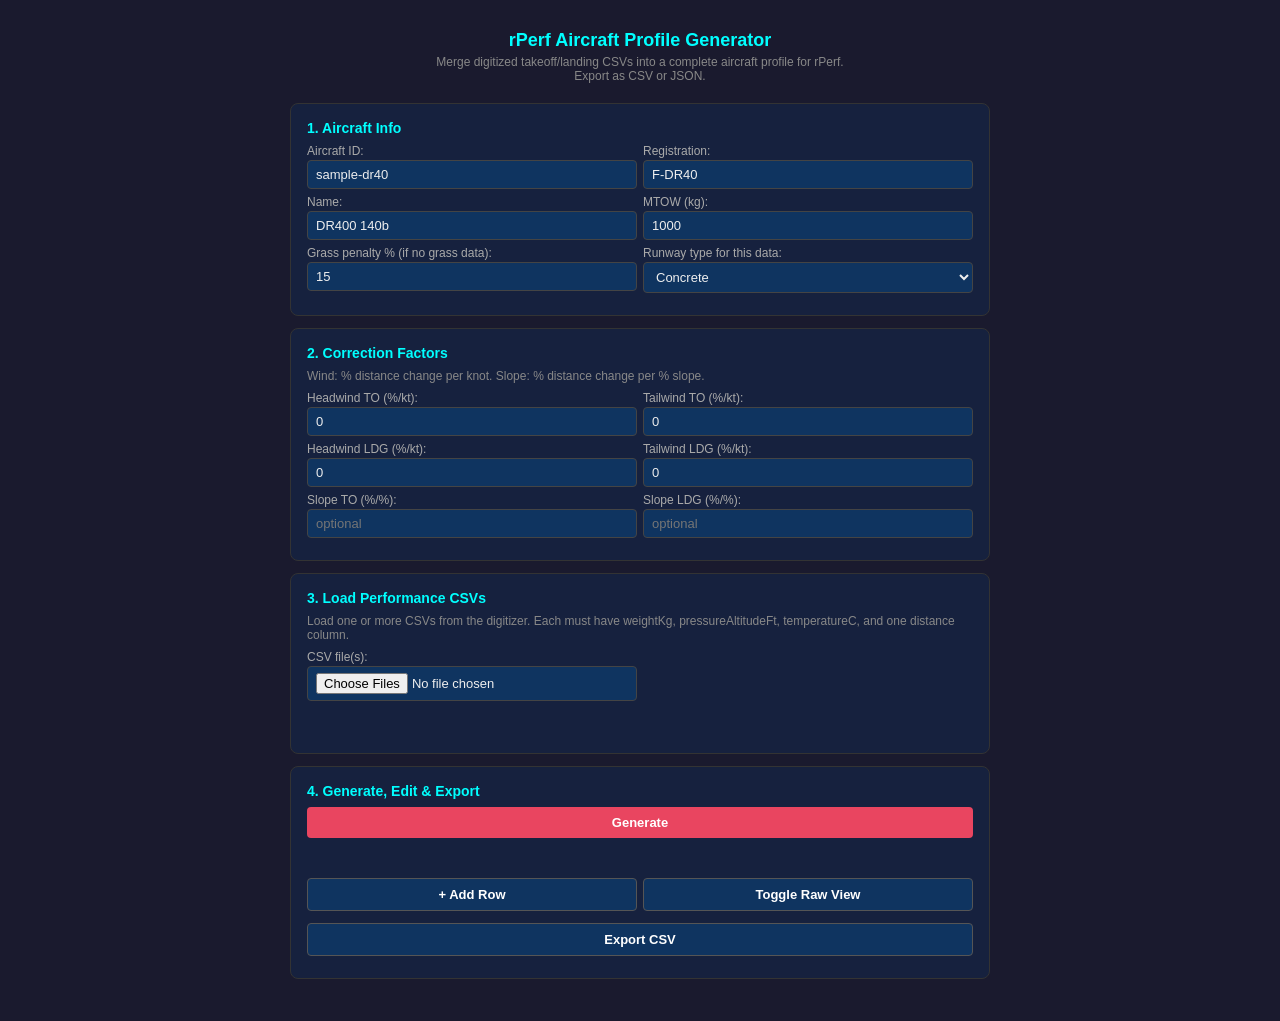
<file: aircraft-profile-generator/index.html>
<!DOCTYPE html>
<html lang="en">
<head>
<meta charset="UTF-8">
<title>rPerf Aircraft Profile Generator</title>
<link rel="stylesheet" href="style.css">
</head>
<body>

<h1>rPerf Aircraft Profile Generator</h1>
<p class="sub">Merge digitized takeoff/landing CSVs into a complete aircraft profile for rPerf.<br>Export as CSV or JSON.</p>

<div class="card">
  <h2>1. Aircraft Info</h2>
  <div class="grid2">
    <div class="field"><label>Aircraft ID:</label><input type="text" id="aircraftId" value="sample-dr40" placeholder="e.g. sample-dr40"></div>
    <div class="field"><label>Registration:</label><input type="text" id="registration" value="F-DR40" placeholder="e.g. F-ABCD"></div>
  </div>
  <div class="grid2">
    <div class="field"><label>Name:</label><input type="text" id="acName" value="DR400 140b" placeholder="e.g. DR400 140b"></div>
    <div class="field"><label>MTOW (kg):</label><input type="number" id="mtowKg" value="1000"></div>
  </div>
  <div class="grid2">
    <div class="field"><label>Grass penalty % (if no grass data):</label><input type="number" id="grassPenalty" value="15"></div>
    <div class="field"><label>Runway type for this data:</label>
      <select id="runwayType"><option value="concrete">Concrete</option><option value="grass">Grass</option></select>
    </div>
  </div>
</div>

<div class="card">
  <h2>2. Correction Factors</h2>
  <p>Wind: % distance change per knot. Slope: % distance change per % slope.</p>
  <div class="grid2">
    <div class="field"><label>Headwind TO (%/kt):</label><input type="number" id="hwTo" value="0" step="0.1"></div>
    <div class="field"><label>Tailwind TO (%/kt):</label><input type="number" id="twTo" value="0" step="0.1"></div>
  </div>
  <div class="grid2">
    <div class="field"><label>Headwind LDG (%/kt):</label><input type="number" id="hwLdg" value="0" step="0.1"></div>
    <div class="field"><label>Tailwind LDG (%/kt):</label><input type="number" id="twLdg" value="0" step="0.1"></div>
  </div>
  <div class="grid2">
    <div class="field"><label>Slope TO (%/%):</label><input type="number" id="slopeTo" value="" step="0.1" placeholder="optional"></div>
    <div class="field"><label>Slope LDG (%/%):</label><input type="number" id="slopeLdg" value="" step="0.1" placeholder="optional"></div>
  </div>
</div>

<div class="card">
  <h2>3. Load Performance CSVs</h2>
  <p>Load one or more CSVs from the digitizer. Each must have weightKg, pressureAltitudeFt, temperatureC, and one distance column.</p>
  <div class="grid2">
    <div class="field"><label>CSV file(s):</label><input type="file" id="csvFiles" accept=".csv" multiple></div>
  </div>
  <p class="status" id="loadStatus"></p>
</div>

<div class="card">
  <h2>4. Generate, Edit &amp; Export</h2>
  <div class="row-btns">
    <button onclick="generate()">Generate</button>
  </div>
  <p class="status" id="genStatus"></p>
  <div id="table-wrap"></div>
  <div class="row-btns" style="margin-top:6px">
    <button class="secondary" onclick="addRow()">+ Add Row</button>
    <button class="secondary" onclick="toggleRaw()">Toggle Raw View</button>
  </div>
  <textarea id="output" readonly style="display:none"></textarea>
  <div class="row-btns" style="margin-top:6px">
    <button class="secondary" onclick="doExport()">Export CSV</button>
  </div>
</div>

<script src="app.js"></script>
</body>
</html>
</file>
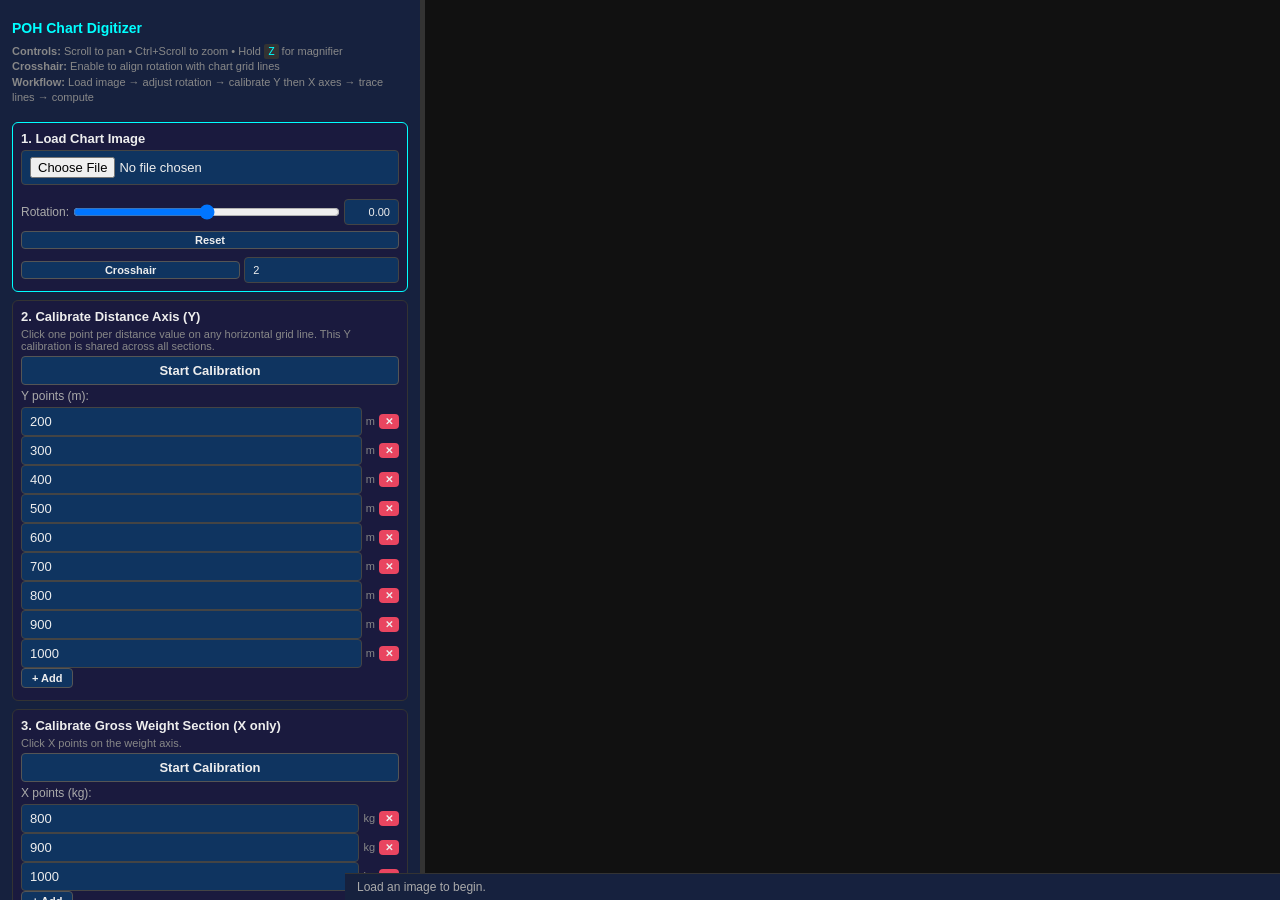
<file: poh-chart-digitizer/index.html>
<!DOCTYPE html>
<html lang="en">
<head>
<meta charset="UTF-8">
<title>POH Chart Digitizer</title>
<link rel="stylesheet" href="style.css">
</head>
<body>

<div id="sidebar">
  <h2>POH Chart Digitizer</h2>
  <div style="font-size: 11px; color: #888; margin-bottom: 8px; line-height: 1.4;">
    <strong>Controls:</strong> Scroll to pan • Ctrl+Scroll to zoom • Hold <kbd style="background:#333;padding:1px 4px;border-radius:2px;color:#0ff;">Z</kbd> for magnifier<br>
    <strong>Crosshair:</strong> Enable to align rotation with chart grid lines<br>
    <strong>Workflow:</strong> Load image → adjust rotation → calibrate Y then X axes → trace lines → compute
  </div>

  <div class="step active" id="step-load">
    <h3>1. Load Chart Image</h3>
    <input type="file" id="fileInput" accept="image/*">
    <div class="row" style="margin-top: 8px; flex-wrap: wrap;">
      <label>Rotation:</label>
      <input type="range" id="rotation-slider" min="-5" max="5" step="0.01" value="0" oninput="applyRotation(parseFloat(this.value))" style="flex: 1; min-width: 100px;">
      <input type="text" id="rotation-val" value="0.00" onchange="var v=parseFloat(this.value)||0; document.getElementById('rotation-slider').value=v; applyRotation(v);" style="flex: none; width: 55px; font-size: 11px; text-align: right;">
      <button class="secondary" onclick="document.getElementById('rotation-slider').value=0; applyRotation(0);" style="flex: none; padding: 2px 6px; font-size: 11px;">Reset</button>
    </div>
    <div class="row" style="margin-top: 4px;">
      <button class="secondary" id="crosshair-btn" onclick="toggleCrosshair()" style="flex: 6; padding: 2px 6px; font-size: 11px;">Crosshair</button>
      <input type="number" id="crosshair-width" min="1" max="10" step="1" value="2" oninput="crosshairWidth = parseFloat(this.value) || 2" style="flex: 4; min-width: 0; font-size: 11px;" title="Crosshair thickness (px)">
    </div>
  </div>

  <div class="step" id="step-cal-y">
    <h3>2. Calibrate Distance Axis (Y)</h3>
    <p>Click one point per distance value on any horizontal grid line. This Y calibration is shared across all sections.</p>
    <button class="secondary" onclick="startYCalibration()">Start Calibration</button>
    <label>Y points (m):</label>
    <div id="cal-y-pts"></div>
    <p id="cal-y-status" style="color:#0f0;"></p>
  </div>

  <div class="step" id="step-cal-right">
    <h3>3. Calibrate Gross Weight Section (X only)</h3>
    <p>Click X points on the weight axis.</p>
    <button class="secondary" onclick="startCalibration('right')">Start Calibration</button>
    <label>X points (kg):</label>
    <div id="cal-right-x-pts"></div>
    <p id="cal-right-status" style="color:#0f0;"></p>
  </div>

  <div class="step" id="step-cal-left">
    <h3>4. Calibrate Outside Air Temperature Section (X only)</h3>
    <p>Click X points on the temperature axis.</p>
    <button class="secondary" onclick="startCalibration('left')">Start Calibration</button>
    <label>X points (°C):</label>
    <div id="cal-left-x-pts"></div>
    <p id="cal-left-status" style="color:#0f0;"></p>
  </div>

  <div class="step step-optional" id="step-cal-headwind">
    <h3>5. Calibrate Wind Section (X only) <span class="optional-badge">optional</span></h3>
    <p>Skip if your chart has no wind section. Negative = tailwind, positive = headwind.</p>
    <button class="secondary" onclick="startCalibration('headwind')">Start Calibration</button>
    <button class="secondary btn-reset" onclick="resetCalibration('headwind')">Reset</button>
    <label>X points (kt):</label>
    <div id="cal-headwind-x-pts"></div>
    <p id="cal-headwind-status" style="color:#0f0;"></p>
  </div>

  <div class="step step-optional" id="step-cal-obstacle">
    <h3>6. Calibrate Obstacle Section (X only) <span class="optional-badge">optional</span></h3>
    <p>Skip if your chart has no obstacle height section.</p>
    <button class="secondary" onclick="startCalibration('obstacle')">Start Calibration</button>
    <button class="secondary btn-reset" onclick="resetCalibration('obstacle')">Reset</button>
    <label>X points (m):</label>
    <div id="cal-obstacle-x-pts"></div>
    <p id="cal-obstacle-status" style="color:#0f0;"></p>
  </div>

  <div class="step" id="step-trace-left">
    <h3>7. Trace Altitude Lines — Outside Air Temperature</h3>
    <p>Select an altitude, click along its line from left to right.</p>
    <div id="alt-list-config"></div>
    <div class="row">
      <button class="secondary" id="btn-trace-left" onclick="startTracing('left')">Trace</button>
      <button class="secondary" id="btn-undo-left" onclick="undoLastPoint()" disabled>Undo</button>
      <button class="secondary" id="btn-done-left" onclick="finishLine()" disabled>Done</button>
    </div>
    <div class="line-list" id="left-lines"></div>
  </div>

  <div class="step" id="step-trace-right">
    <h3>8. Trace Reference Curves — Gross Weight</h3>
    <p>Trace the guide curves on the gross weight section.</p>
    <div id="right-curve-config"></div>
    <div class="row">
      <button class="secondary" id="btn-trace-right" onclick="startTracing('right')">Trace</button>
      <button class="secondary" id="btn-undo-right" onclick="undoLastPoint()" disabled>Undo</button>
      <button class="secondary" id="btn-done-right" onclick="finishLine()" disabled>Done</button>
    </div>
    <div class="line-list" id="right-lines"></div>
  </div>

  <div class="step step-optional" id="step-trace-headwind">
    <h3>9. Trace Reference Curves — Wind <span class="optional-badge">optional</span></h3>
    <p>Skip if not calibrated. Trace the guide curves on the wind section.</p>
    <div id="headwind-curve-config"></div>
    <div class="row">
      <button class="secondary" id="btn-trace-headwind" onclick="startTracing('headwind')">Trace</button>
      <button class="secondary" id="btn-undo-headwind" onclick="undoLastPoint()" disabled>Undo</button>
      <button class="secondary" id="btn-done-headwind" onclick="finishLine()" disabled>Done</button>
    </div>
    <div class="line-list" id="headwind-lines"></div>
  </div>

  <div class="step step-optional" id="step-trace-obstacle">
    <h3>10. Trace Reference Curves — Obstacle <span class="optional-badge">optional</span></h3>
    <p>Skip if not calibrated. Trace the guide curves on the obstacle height section.</p>
    <div id="obstacle-curve-config"></div>
    <div class="row">
      <button class="secondary" id="btn-trace-obstacle" onclick="startTracing('obstacle')">Trace</button>
      <button class="secondary" id="btn-undo-obstacle" onclick="undoLastPoint()" disabled>Undo</button>
      <button class="secondary" id="btn-done-obstacle" onclick="finishLine()" disabled>Done</button>
    </div>
    <div class="line-list" id="obstacle-lines"></div>
  </div>

  <div class="step" id="step-export">
    <h3>11. Compute &amp; Export</h3>
    <p>For each temp+altitude, crosses through each section and reads distance.</p>
    <div class="row"><label>Temp from (°C):</label><input type="number" id="temp-from" value="-20"><label>to:</label><input type="number" id="temp-to" value="40"><label>step:</label><input type="number" id="temp-step" value="5"></div>
    <div class="row"><label>Weights (kg, comma-sep):</label><input type="text" id="weights" value="" placeholder="Auto-filled from calibration"></div>
    <div class="row" style="flex-wrap: wrap;"><label>Wind samples (kt, comma-sep):</label><input type="text" id="wind-samples" value="-10,-5,5,10,15,20"><br><span class="hint" id="headwind-hint" style="width: 100%;">Negative = tailwind. Used to compute avg correction factor.</span></div>
    <div class="row"><label>Chart type:</label>
      <select id="chart-type"><option value="takeoff">Takeoff</option><option value="landing">Landing</option></select>
    </div>
    <div class="row" id="dist-type-row"><label>Distance type:</label>
      <select id="dist-type"><option value="groundroll">Ground Roll</option><option value="over50">Over 50ft/15m</option></select>
      <span class="hint" id="dist-type-hint">Hidden when obstacle section is active (both computed automatically)</span>
    </div>
    <button onclick="computeGrid()">Compute Grid</button>
    <button class="secondary" onclick="exportCSV()">Export CSV</button>
    <button class="secondary" onclick="saveProject()">Save Project</button>
    <button class="secondary" style="margin-top:4px" onclick="document.getElementById('loadProject').click()">Load Project</button>
    <input type="file" id="loadProject" accept=".json" style="display:none" onchange="loadProject(event)">
    <textarea id="output" readonly></textarea>
  </div>
</div>

<div id="resize-handle"></div>

<div id="canvas-wrap">
  <canvas id="canvas"></canvas>
</div>
<div id="info">Load an image to begin.</div>

<script src="calibration.js"></script>
<script src="tracing.js"></script>
<script src="compute.js"></script>
<script src="project.js"></script>
<script src="app.js"></script>
</body>
</html>
</file>
<file: aircraft-profile-generator/style.css>
* { box-sizing: border-box; margin: 0; padding: 0; }
body { font-family: -apple-system, sans-serif; background: #1a1a2e; color: #eee; display: flex; flex-direction: column; align-items: center; padding: 30px 20px; min-height: 100vh; }
h1 { font-size: 18px; color: #0ff; margin-bottom: 4px; }
p.sub { font-size: 12px; color: #888; margin-bottom: 20px; text-align: center; }
.card { background: #16213e; border: 1px solid #333; border-radius: 8px; padding: 16px; width: 100%; max-width: 700px; margin-bottom: 12px; }
.card h2 { font-size: 14px; margin-bottom: 8px; color: #0ff; }
.card p { font-size: 12px; color: #888; margin-bottom: 8px; }
label { font-size: 12px; color: #aaa; }
input[type="file"] { font-size: 13px; padding: 6px 8px; border: 1px solid #444; border-radius: 4px; background: #0f3460; color: #eee; width: 100%; margin-bottom: 6px; }
input[type="text"], input[type="number"] { font-size: 13px; padding: 6px 8px; border: 1px solid #444; border-radius: 4px; background: #0f3460; color: #eee; width: 100%; }
select { font-size: 13px; padding: 6px 8px; border: 1px solid #444; border-radius: 4px; background: #0f3460; color: #eee; width: 100%; }
button { font-size: 13px; padding: 8px 16px; border: none; border-radius: 4px; background: #e94560; color: #fff; font-weight: bold; cursor: pointer; width: 100%; margin-bottom: 6px; }
button:hover { background: #ff6b81; }
button.secondary { background: #0f3460; border: 1px solid #555; }
button.secondary:hover { background: #1a4a8a; }
textarea { width: 100%; height: 200px; font-family: monospace; font-size: 11px; background: #111; color: #0f0; border: 1px solid #333; padding: 6px; resize: vertical; }
.status { font-size: 12px; color: #0f0; margin-top: 4px; min-height: 16px; }
.error { color: #e94560; }
.grid2 { display: grid; grid-template-columns: 1fr 1fr; gap: 6px; margin-bottom: 6px; }
.grid3 { display: grid; grid-template-columns: 1fr 1fr 1fr; gap: 6px; margin-bottom: 6px; }
.field { display: flex; flex-direction: column; gap: 2px; }
.row-btns { display: flex; gap: 6px; }
.row-btns button { flex: 1; }
hr { border: none; border-top: 1px solid #333; margin: 10px 0; }

/* ── Editable table ── */
#table-wrap { max-height: 400px; overflow: auto; margin-top: 6px; }
#table-wrap table { border-collapse: collapse; font-size: 11px; width: 100%; }
#table-wrap th { background: #0f3460; color: #0ff; padding: 4px 6px; position: sticky; top: 0; white-space: nowrap; text-align: left; border: 1px solid #333; }
#table-wrap td { padding: 2px 4px; border: 1px solid #333; }
#table-wrap td input { background: transparent; border: none; color: #eee; font-size: 11px; font-family: monospace; width: 100%; padding: 2px; outline: none; }
#table-wrap td input:focus { background: #0f3460; }
#table-wrap td.del-cell { text-align: center; width: 24px; padding: 0; }
#table-wrap td.del-cell button { background: none; border: none; color: #e94560; cursor: pointer; font-size: 12px; padding: 2px 4px; width: auto; margin: 0; }
#table-wrap td.del-cell button:hover { color: #ff6b81; }
</file>
<file: poh-chart-digitizer/style.css>
* { box-sizing: border-box; margin: 0; padding: 0; }
body { font-family: -apple-system, sans-serif; background: #1a1a2e; color: #eee; display: flex; height: 100vh; overflow: hidden; }

/* ── Sidebar ── */
#sidebar {
  width: 420px; min-width: 260px; max-width: 600px;
  padding: 12px;
  overflow-y: auto; overflow-x: hidden;
  background: #16213e;
  display: flex; flex-direction: column; gap: 8px;
  flex-shrink: 0;
}
#sidebar h2 { font-size: 14px; color: #0ff; margin-top: 8px; }
#sidebar label { font-size: 12px; color: #aaa; }

/* Step boxes: never shrink, never clip */
#sidebar .step {
  padding: 8px; border: 1px solid #333; border-radius: 6px;
  background: #1a1a3e;
  flex-shrink: 0;
  display: flex; flex-direction: column; gap: 4px;
}
#sidebar .step.active { border-color: #0ff; }
#sidebar .step h3 { font-size: 13px; }
#sidebar .step p { font-size: 11px; color: #888; }

/* All inputs/selects/buttons/textareas inside steps: full width by default */
#sidebar .step input,
#sidebar .step select,
#sidebar .step button,
#sidebar .step textarea {
  font-size: 13px; padding: 6px 8px;
  border: 1px solid #444; border-radius: 4px;
  background: #0f3460; color: #eee;
  width: 100%;
}
#sidebar .step button { cursor: pointer; background: #e94560; border: none; font-weight: bold; }
#sidebar .step button:hover { background: #ff6b81; }
#sidebar .step button.secondary { background: #0f3460; border: 1px solid #555; }
#sidebar .step button.secondary:hover { background: #1a4a8a; }
#sidebar .step button:disabled { opacity: 0.4; cursor: not-allowed; }

/* ── Row: horizontal flex, items shrink to fit ── */
.row {
  display: flex; gap: 4px; align-items: center;
}
.row > input, .row > select { flex: 1; min-width: 0; width: auto; }
.row > button { flex: 1; min-width: 0; width: auto; }
.row > label { flex-shrink: 0; white-space: nowrap; }

/* ── Calibration point rows ── */
.cal-pt-row {
  display: flex; gap: 4px; align-items: center;
}
.cal-pt-row input { flex: 1; min-width: 0; width: auto; }
.cal-pt-row span { font-size: 11px; color: #888; flex-shrink: 0; }
.cal-pt-row button {
  flex-shrink: 0; width: auto !important;
  padding: 2px 6px !important; font-size: 10px !important;
}
.cal-add-btn {
  width: auto !important;
  padding: 3px 10px !important; font-size: 11px !important;
  align-self: flex-start;
}

/* ── Resize handle ── */
#resize-handle { width: 5px; cursor: col-resize; background: #333; flex-shrink: 0; }
#resize-handle:hover, #resize-handle.dragging { background: #0ff; }

/* ── Canvas ── */
#canvas-wrap { flex: 1; position: relative; overflow: scroll; background: #111; min-width: 0; }
canvas { cursor: crosshair; display: block; }

/* ── Bottom info bar ── */
#info {
  position: fixed; bottom: 0; left: 345px; right: 0;
  background: #16213e; padding: 6px 12px;
  font-size: 12px; color: #aaa; border-top: 1px solid #333;
  white-space: nowrap; overflow: hidden; text-overflow: ellipsis;
}
#info .next-click { color: #0ff; font-weight: bold; }

/* ── Traced line list ── */
.line-list { max-height: 150px; overflow-y: auto; font-size: 11px; }
.line-item { display: flex; justify-content: space-between; align-items: center; padding: 2px 4px; border-radius: 3px; gap: 4px; }
.line-item:hover { background: #0f3460; }
.line-item span { overflow: hidden; text-overflow: ellipsis; white-space: nowrap; min-width: 0; }
.line-item button { flex-shrink: 0; width: auto !important; padding: 2px 6px !important; font-size: 10px !important; }
.color-dot { display: inline-block; width: 10px; height: 10px; border-radius: 50%; margin-right: 4px; vertical-align: middle; }

/* ── Optional section styling ── */
.step-optional { border-color: #333; opacity: 0.7; }
.step-optional:hover, .step-optional:focus-within { opacity: 1; }
.optional-badge { font-size: 10px; color: #888; font-weight: normal; background: #333; padding: 1px 6px; border-radius: 8px; margin-left: 4px; }
.btn-reset { width: auto !important; padding: 4px 10px !important; font-size: 11px !important; background: #333 !important; margin-left: 4px; }
.hint { font-size: 10px; color: #666; flex-shrink: 0; }

/* ── Output textarea ── */
#output { height: 150px; font-family: monospace; font-size: 11px; background: #111; color: #0f0; resize: vertical; }

/* ── Tracing active state ── */
.btn-tracing { background: #e94560 !important; border-color: #e94560 !important; color: #fff !important; opacity: 0.6; cursor: not-allowed !important; }
.btn-done-ready { background: #22c55e !important; border-color: #22c55e !important; color: #fff !important; }
.btn-done-ready:hover { background: #16a34a !important; }

/* ── Curve config rows ── */
.curve-cfg-row { display: flex; gap: 4px; align-items: center; margin-bottom: 2px; }
.curve-cfg-row input { flex: 1; min-width: 0; width: auto; }
.curve-cfg-row button { flex-shrink: 0; width: auto !important; padding: 2px 6px !important; font-size: 10px !important; }
</file>
